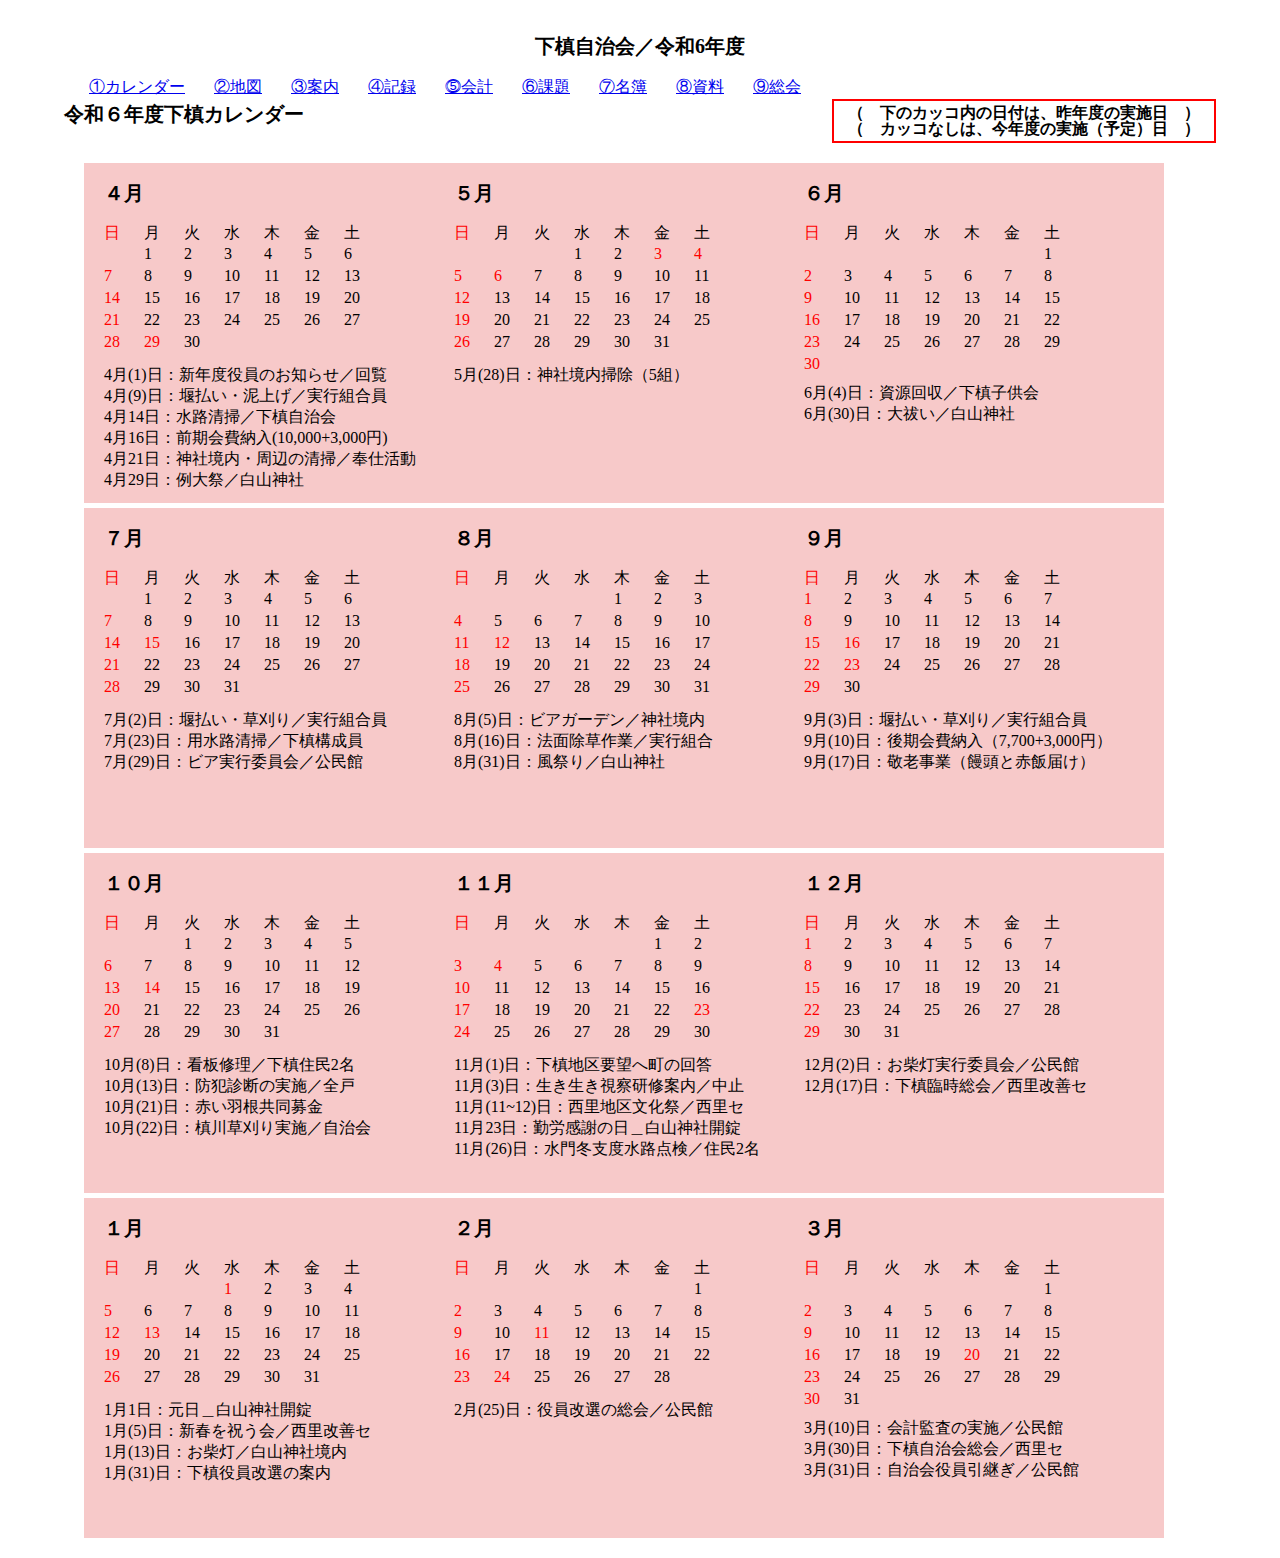
<file: index.html>
<!DOCTYPE html>
<html lang="ja">
<head>
  <meta charset="UTF-8">
  <meta name="viewport" content="width=device-width, initial-scale=1.0">
  <title>下槙ホーム</title>
  <link rel="stylesheet" href="css/styles.css">
</head>
<body>
  <header>
    <h1>下槙自治会／令和6年度</h1>
    <div class="nav">
      <a href="index.html">①カレンダー</a>
      <a href="map.html">②地図</a>
      <a href="info.html">③案内</a>
      <a href="note.html">④記録</a>
      <a href="account.html">⓹会計</a>
      <a href="voice.html">⑥課題</a>
      <a href="list.html">⑦名簿</a>
      <a href="document.html">⑧資料</a>
      <a href="soukai.html">⑨総会</a>
    </div>
  </header>
  <div class="top">
    <p class="theme">令和６年度下槙カレンダー</p>
    <div class="chuui">
      <p>（　下のカッコ内の日付は、昨年度の実施日　）<br>（　カッコなしは、今年度の実施（予定）日　）</p>
  </div>
  </div>
  <section class="sec1">
    <div class="tsuki tsuki_4">
      <h3>４月</h3>
      <div class="gatsu gatsu_4">
        <div style="color: red;">日</div>
        <div>月</div>
        <div>火</div>
        <div>水</div>
        <div>木</div>
        <div>金</div>
        <div>土</div>
        <div>　</div>
        <div>1</div>
        <div>2</div>
        <div>3</div>
        <div>4</div>
        <div>5</div>
        <div>6</div>
        <div style="color: red;">7</div>
        <div>8</div>
        <div>9</div>
        <div>10</div>
        <div>11</div>
        <div>12</div>
        <div>13</div>
        <div style="color: red;">14</div>
        <div>15</div>
        <div>16</div>
        <div>17</div>
        <div>18</div>
        <div>19</div>
        <div>20</div>
        <div style="color: red;">21</div>
        <div>22</div>
        <div>23</div>
        <div>24</div>
        <div>25</div>
        <div>26</div>
        <div>27</div>
        <div style="color: red;">28</div>
        <div style="color: red;">29</div>
        <div>30</div>
      </div>
      <div class="katsudou">
        <div>4月(1)日：新年度役員のお知らせ／回覧</div>
        <div>4月(9)日：堰払い・泥上げ／実行組合員</div>
        <div>4月14日：水路清掃／下槙自治会</div>
        <div>4月16日：前期会費納入(10,000+3,000円)</div>
        <div>4月21日：神社境内・周辺の清掃／奉仕活動</div>
        <div>4月29日：例大祭／白山神社</div>
      </div>
    </div>

    
    <div class="tsuki tsuki_5">
      <h3>５月</h3>
      <div class="gatsu gatsu_5">
        <div style="color: red;">日</div>
        <div>月</div>
        <div>火</div>
        <div>水</div>
        <div>木</div>
        <div>金</div>
        <div>土</div>
        <div>　</div>
        <div>　</div>
        <div>　</div>
        <div>1</div>
        <div>2</div>
        <div style="color: red;">3</div>
        <div style="color: red;">4</div>
        <div style="color: red;">5</div>
        <div style="color: red;">6</div>
        <div>7</div>
        <div>8</div>
        <div>9</div>
        <div>10</div>
        <div>11</div>
        <div style="color: red;">12</div>
        <div>13</div>
        <div>14</div>
        <div>15</div>
        <div>16</div>
        <div>17</div>
        <div>18</div>
        <div style="color: red;">19</div>
        <div>20</div>
        <div>21</div>
        <div>22</div>
        <div>23</div>
        <div>24</div>
        <div>25</div>
        <div style="color: red;">26</div>
        <div>27</div>
        <div>28</div>
        <div>29</div>
        <div>30</div>
        <div>31</div>
      </div>
      <div class="katsudou">
        <div>5月(28)日：神社境内掃除（5組）</div>
      </div>
    </div>

    <div class="tsuki tsuki_6">
      <h3>６月</h3>
      <div class="gatsu gatsu_6">
        <div style="color: red;">日</div>
        <div>月</div>
        <div>火</div>
        <div>水</div>
        <div>木</div>
        <div>金</div>
        <div>土</div>
        <div>　</div>
        <div>　</div>
        <div>　</div>
        <div>　</div>
        <div>　</div>
        <div>　</div>
        <div>1</div>
        <div style="color: red;">2</div>
        <div>3</div>
        <div>4</div>
        <div>5</div>
        <div>6</div>
        <div>7</div>
        <div>8</div>
        <div style="color: red;">9</div>
        <div>10</div>
        <div>11</div>
        <div>12</div>
        <div>13</div>
        <div>14</div>
        <div>15</div>
        <div style="color: red;">16</div>
        <div>17</div>
        <div>18</div>
        <div>19</div>
        <div>20</div>
        <div>21</div>
        <div>22</div>
        <div style="color: red;">23</div>
        <div>24</div>
        <div>25</div>
        <div>26</div>
        <div>27</div>
        <div>28</div>
        <div>29</div>
        <div style="color: red;">30</div>
      </div>
      <div class="katsudou">
        <div>6月(4)日：資源回収／下槙子供会　</div>
        <div>6月(30)日：大祓い／白山神社　</div>
      </div>
    </div>

    <div class="tsuki tsuki_7">
      <h3>７月</h3>
      <div class="gatsu gatsu_7">
        <div style="color: red;">日</div>
        <div>月</div>
        <div>火</div>
        <div>水</div>
        <div>木</div>
        <div>金</div>
        <div>土</div>
        <div>　</div>
        <div>1</div>
        <div>2</div>
        <div>3</div>
        <div>4</div>
        <div>5</div>
        <div>6</div>
        <div style="color: red;">7</div>
        <div>8</div>
        <div>9</div>
        <div>10</div>
        <div>11</div>
        <div>12</div>
        <div>13</div>
        <div style="color: red;">14</div>
        <div style="color: red;">15</div>
        <div>16</div>
        <div>17</div>
        <div>18</div>
        <div>19</div>
        <div>20</div>
        <div style="color: red;">21</div>
        <div>22</div>
        <div>23</div>
        <div>24</div>
        <div>25</div>
        <div>26</div>
        <div>27</div>
        <div style="color: red;">28</div>
        <div>29</div>
        <div>30</div>
        <div>31</div>
      </div>
      <div class="katsudou">
        <div>7月(2)日：堰払い・草刈り／実行組合員</div>
        <div>7月(23)日：用水路清掃／下槙構成員</div>
        <div>7月(29)日：ビア実行委員会／公民館</div>
      </div>
    </div>

    <div class="tsuki tsuki_8">
      <h3>８月</h3>
      <div class="gatsu gatsu_8">
        <div style="color: red;">日</div>
        <div>月</div>
        <div>火</div>
        <div>水</div>
        <div>木</div>
        <div>金</div>
        <div>土</div>
        <div>　</div>
        <div>　</div>
        <div>　</div>
        <div>　</div>
        <div>1</div>
        <div>2</div>
        <div>3</div>
        <div style="color: red;">4</div>
        <div>5</div>
        <div>6</div>
        <div>7</div>
        <div>8</div>
        <div>9</div>
        <div>10</div>
        <div style="color: red;">11</div>
        <div style="color: red;">12</div>
        <div>13</div>
        <div>14</div>
        <div>15</div>
        <div>16</div>
        <div>17</div>
        <div style="color: red;">18</div>
        <div>19</div>
        <div>20</div>
        <div>21</div>
        <div>22</div>
        <div>23</div>
        <div>24</div>
        <div style="color: red;">25</div>
        <div>26</div>
        <div>27</div>
        <div>28</div>
        <div>29</div>
        <div>30</div>
        <div>31</div>
      </div>
      <div class="katsudou">
        <div>8月(5)日：ビアガーデン／神社境内</div>
        <div>8月(16)日：法面除草作業／実行組合</div>
        <div>8月(31)日：風祭り／白山神社</div>
      </div>
    </div>

    <div class="tsuki tsuki_9">
      <h3>９月</h3>
      <div class="gatsu gatsu_9">
        <div style="color: red;">日</div>
        <div>月</div>
        <div>火</div>
        <div>水</div>
        <div>木</div>
        <div>金</div>
        <div>土</div>
        <div style="color: red;">1</div>
        <div>2</div>
        <div>3</div>
        <div>4</div>
        <div>5</div>
        <div>6</div>
        <div>7</div>
        <div style="color: red;">8</div>
        <div>9</div>
        <div>10</div>
        <div>11</div>
        <div>12</div>
        <div>13</div>
        <div>14</div>
        <div style="color: red;">15</div>
        <div style="color: red;">16</div>
        <div>17</div>
        <div>18</div>
        <div>19</div>
        <div>20</div>
        <div>21</div>
        <div style="color: red;">22</div>
        <div style="color: red;">23</div>
        <div>24</div>
        <div>25</div>
        <div>26</div>
        <div>27</div>
        <div>28</div>
        <div style="color: red;">29</div>
        <div>30</div>
      </div>
      <div class="katsudou">
        <div>9月(3)日：堰払い・草刈り／実行組合員</div>
        <div>9月(10)日：後期会費納入（7,700+3,000円）</div>
        <div>9月(17)日：敬老事業（饅頭と赤飯届け）</div>
      </div>
    </div>

    <div class="tsuki tsuki_10">
      <h3>１０月</h3>
      <div class="gatsu gatsu_10">
        <div style="color: red;">日</div>
        <div>月</div>
        <div>火</div>
        <div>水</div>
        <div>木</div>
        <div>金</div>
        <div>土</div>
        <div>　</div>
        <div>　</div>
        <div>1</div>
        <div>2</div>
        <div>3</div>
        <div>4</div>
        <div>5</div>
        <div style="color: red;">6</div>
        <div>7</div>
        <div>8</div>
        <div>9</div>
        <div>10</div>
        <div>11</div>
        <div>12</div>
        <div style="color: red;">13</div>
        <div style="color: red;">14</div>
        <div>15</div>
        <div>16</div>
        <div>17</div>
        <div>18</div>
        <div>19</div>
        <div style="color: red;">20</div>
        <div>21</div>
        <div>22</div>
        <div>23</div>
        <div>24</div>
        <div>25</div>
        <div>26</div>
        <div style="color: red;">27</div>
        <div>28</div>
        <div>29</div>
        <div>30</div>
        <div>31</div>
      </div>
      <div class="katsudou">
        <div>10月(8)日：看板修理／下槙住民2名</div>
        <div>10月(13)日：防犯診断の実施／全戸</div>
        <div>10月(21)日：赤い羽根共同募金</div>
        <div>10月(22)日：槙川草刈り実施／自治会</div>
        <div>　</div>
      </div>
    </div>

    <div class="tsuki tsuki_11">
      <h3>１１月</h3>
      <div class="gatsu gatsu_11">
        <div style="color: red;">日</div>
        <div>月</div>
        <div>火</div>
        <div>水</div>
        <div>木</div>
        <div>金</div>
        <div>土</div>
        <div>　</div>
        <div>　</div>
        <div>　</div>
        <div>　</div>
        <div>　</div>
        <div>1</div>
        <div>2</div>
        <div style="color: red;">3</div>
        <div style="color: red;">4</div>
        <div>5</div>
        <div>6</div>
        <div>7</div>
        <div>8</div>
        <div>9</div>
        <div style="color: red;">10</div>
        <div>11</div>
        <div>12</div>
        <div>13</div>
        <div>14</div>
        <div>15</div>
        <div>16</div>
        <div style="color: red;">17</div>
        <div>18</div>
        <div>19</div>
        <div>20</div>
        <div>21</div>
        <div>22</div>
        <div style="color: red;">23</div>
        <div style="color: red;">24</div>
        <div>25</div>
        <div>26</div>
        <div>27</div>
        <div>28</div>
        <div>29</div>
        <div>30</div>
      </div>
      <div class="katsudou">
        <div>11月(1)日：下槙地区要望へ町の回答</div>
        <div>11月(3)日：生き生き視察研修案内／中止</div>
        <div>11月(11~12)日：西里地区文化祭／西里セ</div>
        <div>11月23日：勤労感謝の日＿白山神社開錠</div>
        <div>11月(26)日：水門冬支度水路点検／住民2名</div>
        <div>　</div>
      </div>
    </div>

    <div class="tsuki tsuki_12">
      <h3>１２月</h3>
      <div class="gatsu _12gatsu">
        <div style="color: red;">日</div>
        <div>月</div>
        <div>火</div>
        <div>水</div>
        <div>木</div>
        <div>金</div>
        <div>土</div>
        <div style="color: red;">1</div>
        <div>2</div>
        <div>3</div>
        <div>4</div>
        <div>5</div>
        <div>6</div>
        <div>7</div>
        <div style="color: red;">8</div>
        <div>9</div>
        <div>10</div>
        <div>11</div>
        <div>12</div>
        <div>13</div>
        <div>14</div>
        <div style="color: red;">15</div>
        <div>16</div>
        <div>17</div>
        <div>18</div>
        <div>19</div>
        <div>20</div>
        <div>21</div>
        <div style="color: red;">22</div>
        <div>23</div>
        <div>24</div>
        <div>25</div>
        <div>26</div>
        <div>27</div>
        <div>28</div>
        <div style="color: red;">29</div>
        <div>30</div>
        <div>31</div>
      </div>
      <div class="katsudou">
        <div>12月(2)日：お柴灯実行委員会／公民館</div>
        <div>12月(17)日：下槙臨時総会／西里改善セ　</div>
        <div>　</div>
      </div>
    </div>

    <div class="tsuki tsuki_1">
      <h3>１月</h3>
      <div class="gatsu gatsu_1">
        <div style="color: red;">日</div>
        <div>月</div>
        <div>火</div>
        <div>水</div>
        <div>木</div>
        <div>金</div>
        <div>土</div>
        <div>　</div>
        <div>　</div>
        <div>　</div>
        <div style="color: red;">1</div>
        <div>2</div>
        <div>3</div>
        <div>4</div>
        <div style="color: red;">5</div>
        <div>6</div>
        <div>7</div>
        <div>8</div>
        <div>9</div>
        <div>10</div>
        <div>11</div>
        <div style="color: red;">12</div>
        <div style="color: red;">13</div>
        <div>14</div>
        <div>15</div>
        <div>16</div>
        <div>17</div>
        <div>18</div>
        <div style="color: red;">19</div>
        <div>20</div>
        <div>21</div>
        <div>22</div>
        <div>23</div>
        <div>24</div>
        <div>25</div>
        <div style="color: red;">26</div>
        <div>27</div>
        <div>28</div>
        <div>29</div>
        <div>30</div>
        <div>31</div>
      </div>
      <div class="katsudou">
        <div>1月1日：元日＿白山神社開錠</div>
        <div>1月(5)日：新春を祝う会／西里改善セ</div>
        <div>1月(13)日：お柴灯／白山神社境内</div>
        <div>1月(31)日：下槙役員改選の案内</div>
      </div>
    </div>

    <div class="tsuki tsuki_2">
      <h3>２月</h3>
      <div class="gatsu gatsu_2">
        <div style="color: red;">日</div>
        <div>月</div>
        <div>火</div>
        <div>水</div>
        <div>木</div>
        <div>金</div>
        <div>土</div>
        <div>　</div>
        <div>　</div>
        <div>　</div>
        <div>　</div>
        <div>　</div>
        <div>　</div>
        <div>1</div>
        <div style="color: red;">2</div>
        <div>3</div>
        <div>4</div>
        <div>5</div>
        <div>6</div>
        <div>7</div>
        <div>8</div>
        <div style="color: red;">9</div>
        <div>10</div>
        <div style="color: red;">11</div>
        <div>12</div>
        <div>13</div>
        <div>14</div>
        <div>15</div>
        <div style="color: red;">16</div>
        <div>17</div>
        <div>18</div>
        <div>19</div>
        <div>20</div>
        <div>21</div>
        <div>22</div>
        <div style="color: red;">23</div>
        <div style="color: red;">24</div>
        <div>25</div>
        <div>26</div>
        <div>27</div>
        <div>28</div>
      </div>
      <div class="katsudou">
        <div>2月(25)日：役員改選の総会／公民館</div>
        <div>　</div>
        <div>　</div>
      </div>
    </div>

    <div class="tsuki tsuki_3">
      <h3>３月</h3>
      <div class="gatsu gatsu_3">
        <div style="color: red;">日</div>
        <div>月</div>
        <div>火</div>
        <div>水</div>
        <div>木</div>
        <div>金</div>
        <div>土</div>
        <div>　</div>
        <div>　</div>
        <div>　</div>
        <div>　</div>
        <div>　</div>
        <div>　</div>
        <div>1</div>
        <div style="color: red;">2</div>
        <div>3</div>
        <div>4</div>
        <div>5</div>
        <div>6</div>
        <div>7</div>
        <div>8</div>
        <div style="color: red;">9</div>
        <div>10</div>
        <div>11</div>
        <div>12</div>
        <div>13</div>
        <div>14</div>
        <div>15</div>
        <div style="color: red;">16</div>
        <div>17</div>
        <div>18</div>
        <div>19</div>
        <div style="color: red;">20</div>
        <div>21</div>
        <div>22</div>
        <div style="color: red;">23</div>
        <div>24</div>
        <div>25</div>
        <div>26</div>
        <div>27</div>
        <div>28</div>
        <div>29</div>
        <div style="color: red;">30</div>
        <div>31</div>
      </div>
      <div class="katsudou">
        <div>3月(10)日：会計監査の実施／公民館</div>
        <div>3月(30)日：下槙自治会総会／西里セ
        </div>
        <div>3月(31)日：自治会役員引継ぎ／公民館</div>
      </div>
    </div>
  </section>
</body>
</html>
</file>
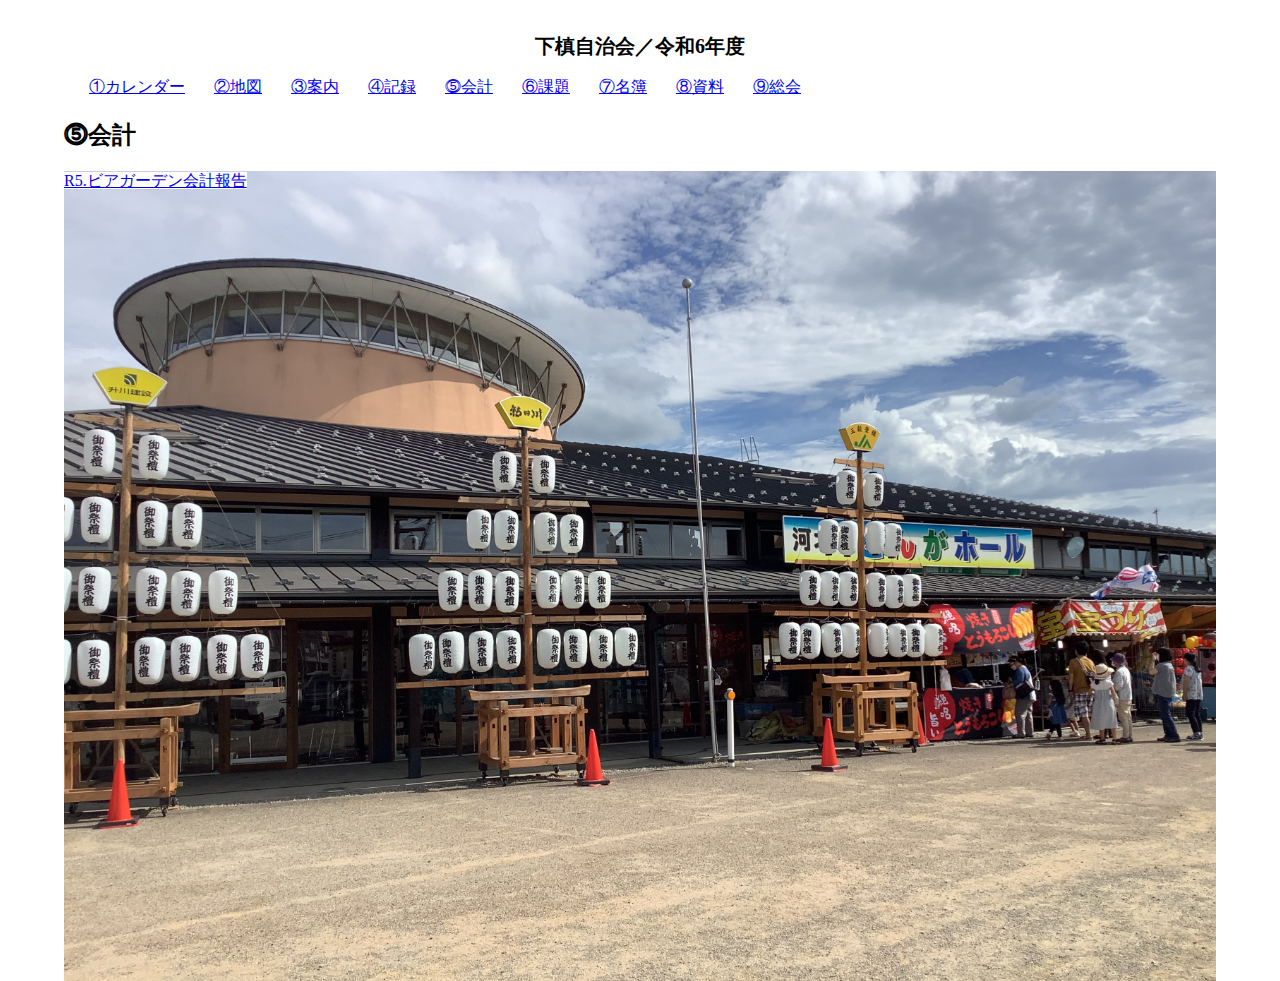
<file: account.html>
<!DOCTYPE html>
<html lang="ja">
<head>
  <meta charset="UTF-8">
  <meta name="viewport" content="width=device-width, initial-scale=1.0">
  <title>下槙会計</title>
  <link rel="stylesheet" href="css/styles.css">
</head>
<body>
  <header>
    <h1>下槙自治会／令和6年度</h1>
    <div class="nav">
      <a href="index.html">①カレンダー</a>
      <a href="map.html">②地図</a>
      <a href="info.html">③案内</a>
      <a href="note.html">④記録</a>
      <a href="account.html">⓹会計</a>
      <a href="voice.html">⑥課題</a>
      <a href="list.html">⑦名簿</a>
      <a href="document.html">⑧資料</a>
      <a href="soukai.html">⑨総会</a>
    </div>
  </header>
  <h2>⓹会計</h2>
  <section id="account-bg">
    <a href="pdf/R5ビア会計報告.pdf">R5.ビアガーデン会計報告</a><br>
  </section>
</body>
</html>
</file>
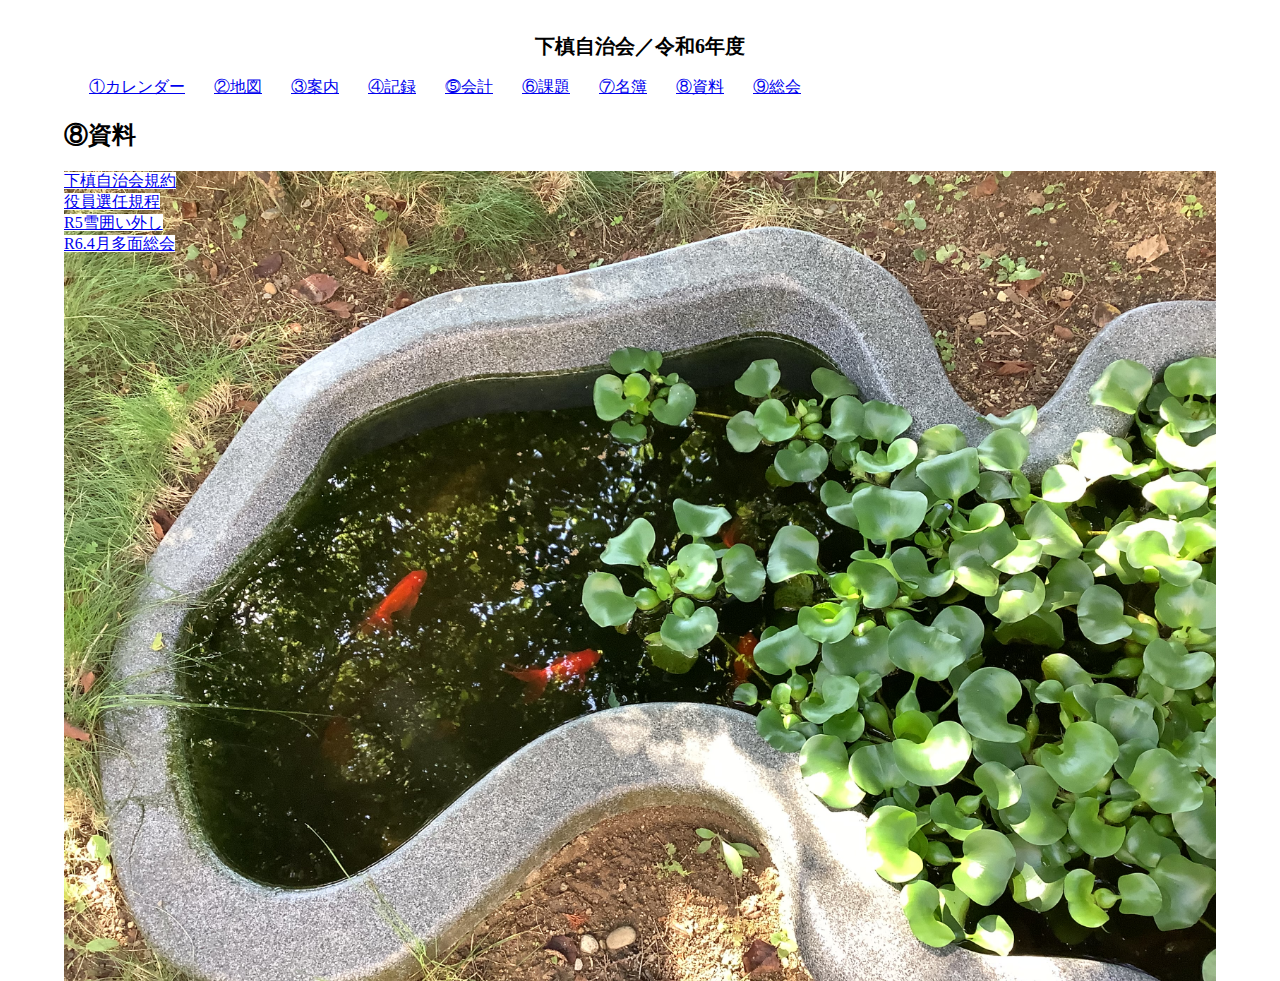
<file: document.html>
<!DOCTYPE html>
<html lang="ja">
<head>
  <meta charset="UTF-8">
  <meta name="viewport" content="width=device-width, initial-scale=1.0">
  <title>下槙資料</title>
  <link rel="stylesheet" href="css/styles.css">
</head>
<body>
  <header>
    <h1>下槙自治会／令和6年度</h1>
    <div class="nav">
      <a href="index.html">①カレンダー</a>
      <a href="map.html">②地図</a>
      <a href="info.html">③案内</a>
      <a href="note.html">④記録</a>
      <a href="account.html">⓹会計</a>
      <a href="voice.html">⑥課題</a>
      <a href="list.html">⑦名簿</a>
      <a href="document.html">⑧資料</a>
      <a href="soukai.html">⑨総会</a>
    </div>
  </header>
  <h2>⑧資料</h2>
  <section id="document-bg">
    <a href="pdf/下槙自治会規約.pdf">下槙自治会規約</a><br>
    <a href="pdf/役員選任規程.pdf">役員選任規程</a><br>
    <a href="img/R5雪囲い外し.jpg">R5雪囲い外し</a><br>
    <a href="img/R6.4月多面総会.jpg">R6.4月多面総会</a><br>
  </section>
  </body>
  </html>
</file>
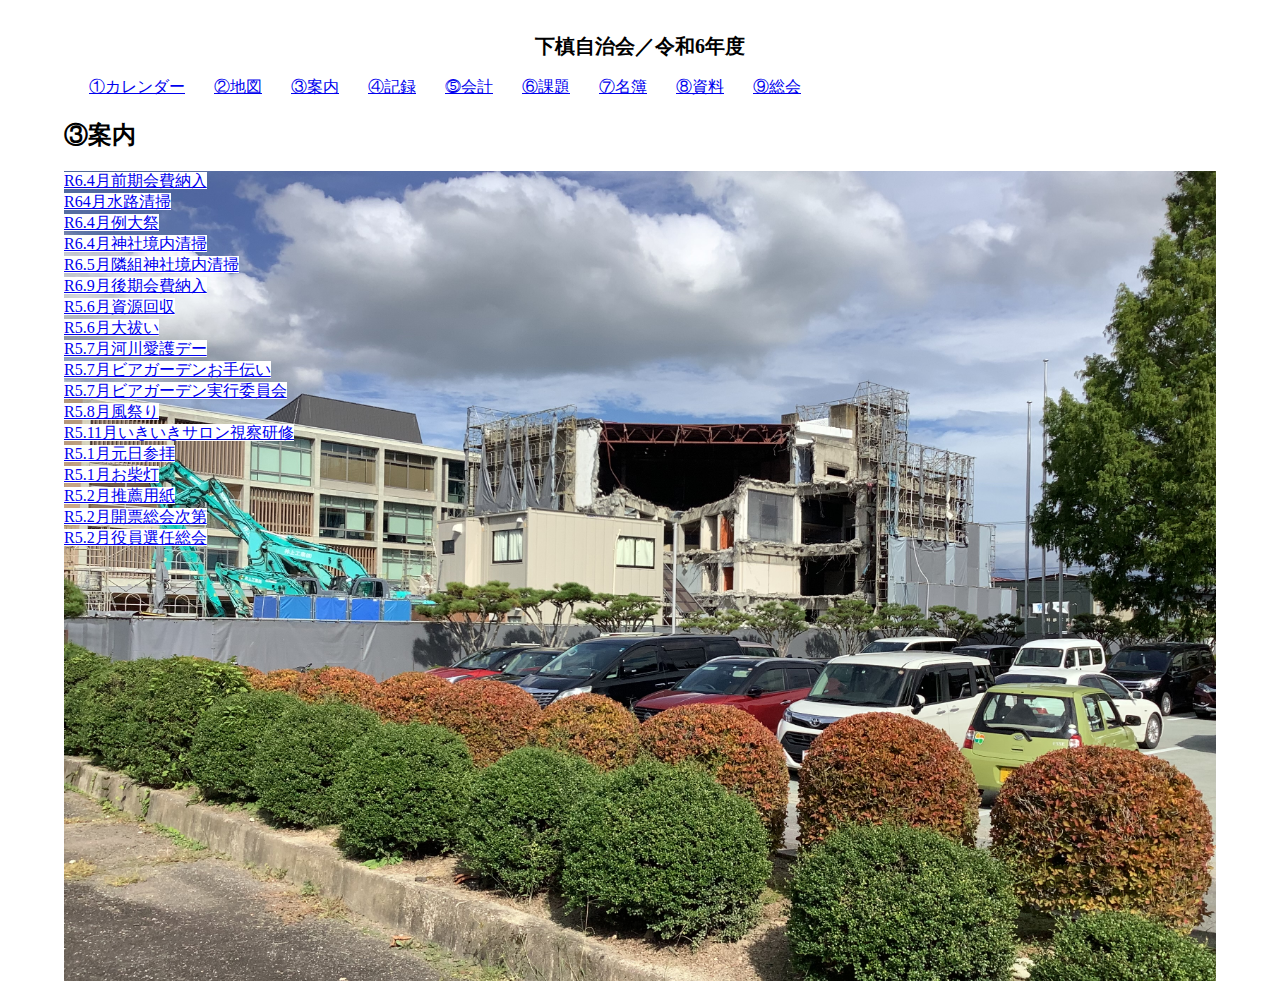
<file: info.html>
<!DOCTYPE html>
<html lang="ja">
<head>
  <meta charset="UTF-8">
  <meta name="viewport" content="width=device-width, initial-scale=1.0">
  <title>下槙案内</title>
  <link rel="stylesheet" href="css/styles.css">
</head>
<body>
  <header>
    <h1>下槙自治会／令和6年度</h1>
    <div class="nav">
      <a href="index.html">①カレンダー</a>
      <a href="map.html">②地図</a>
      <a href="info.html">③案内</a>
      <a href="note.html">④記録</a>
      <a href="account.html">⓹会計</a>
      <a href="voice.html">⑥課題</a>
      <a href="list.html">⑦名簿</a>
      <a href="document.html">⑧資料</a>
      <a href="soukai.html">⑨総会</a>
    </div>
  </header>
  <h2>③案内</h2>

  <section id="info-bg">    
    <a href="pdf/R6前期会費納入.pdf">R6.4月前期会費納入</a><br>
    <a href="pdf/R6四月水路清掃.pdf">R64月水路清掃</a><br>
    <a href="pdf/R6例大祭.pdf">R6.4月例大祭</a><br>
    <a href="pdf/R6神社境内清掃.pdf">R6.4月神社境内清掃</a><br>
    <a href="pdf/R6隣組神社清掃.pdf">R6.5月隣組神社境内清掃</a><br>
    <a href="pdf/R6後期会費納入.pdf">R6.9月後期会費納入</a><br>
    <a href="pdf/R5資源回収.pdf">R5.6月資源回収</a><br>
    <a href="pdf/R5大祓い.pdf">R5.6月大祓い</a><br>
    <a href="pdf/R5河川愛護デー.pdf">R5.7月河川愛護デー</a><br>
    <a href="pdf/R5ビアのお手伝い.pdf">R5.7月ビアガーデンお手伝い</a><br>
    <a href="pdf/R5ビアガーデン実行委員会.pdf">R5.7月ビアガーデン実行委員会</a><br>
    <a href="pdf/R5風祭り.pdf">R5.8月風祭り</a><br>
    <a href="pdf/R5視察研修.pdf">R5.11月いきいきサロン視察研修</a><br>
    <a href="pdf/R5元日参拝.pdf">R5.1月元日参拝</a><br>
    <a href="pdf/R5お柴灯.pdf">R5.1月お柴灯</a><br> 
    <a href="pdf/R5推薦用紙.pdf">R5.2月推薦用紙</a><br>
    <a href="pdf/R5開票総会次第.pdf">R5.2月開票総会次第</a><br> 
    <a href="pdf/R5役員選任総会.pdf">R5.2月役員選任総会</a><br>
  </section>
    
</body>
</html>
</file>
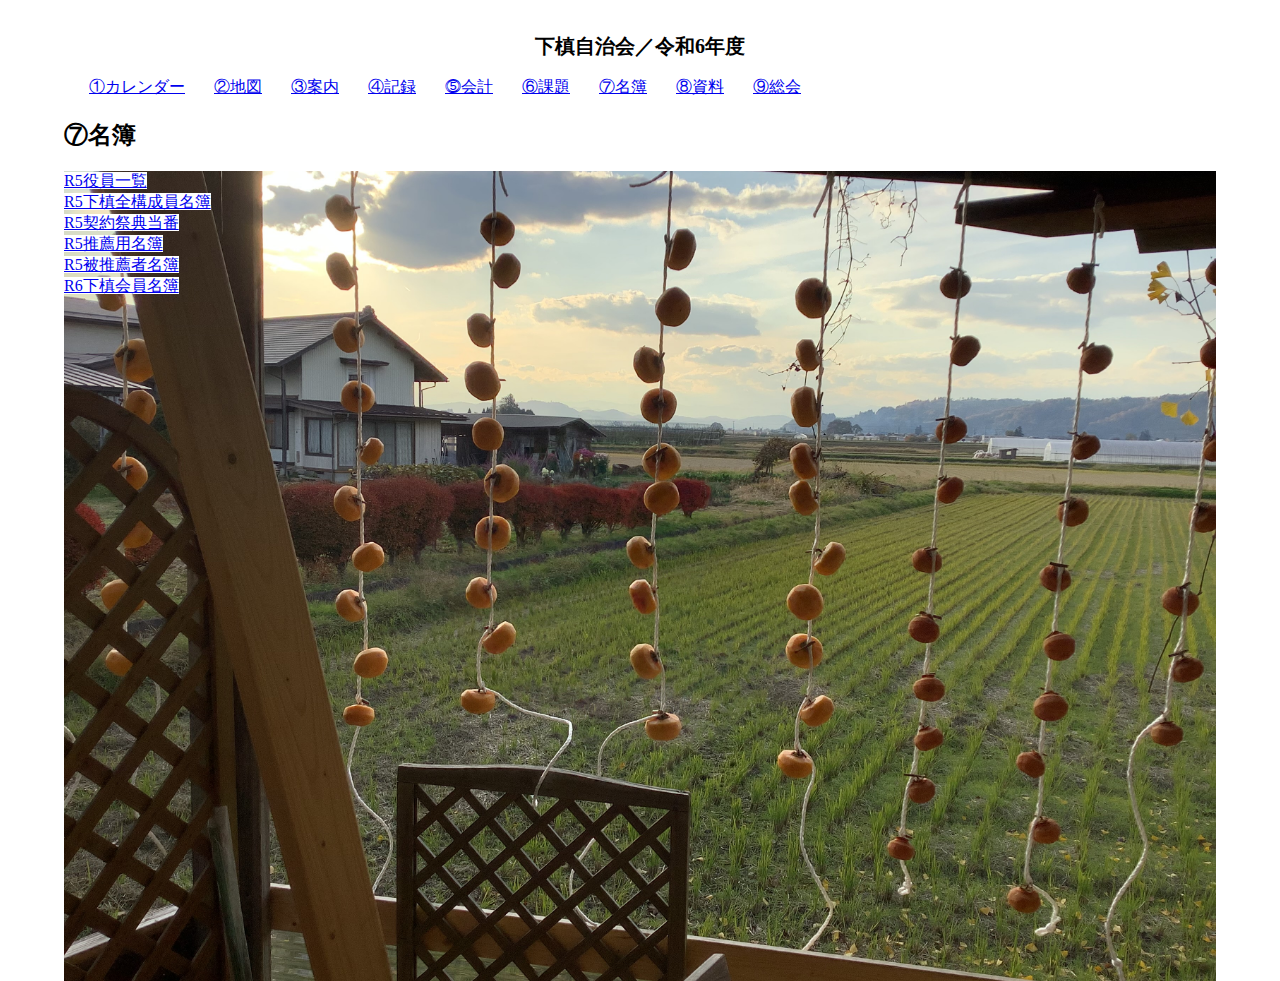
<file: list.html>
<!DOCTYPE html>
<html lang="ja">
<head>
  <meta charset="UTF-8">
  <meta name="viewport" content="width=device-width, initial-scale=1.0">
  <title>下槙名簿</title>
  <link rel="stylesheet" href="css/styles.css">
</head>
<body>
  <header>
    <h1>下槙自治会／令和6年度</h1>
    <div class="nav">
      <a href="index.html">①カレンダー</a>
      <a href="map.html">②地図</a>
      <a href="info.html">③案内</a>
      <a href="note.html">④記録</a>
      <a href="account.html">⓹会計</a>
      <a href="voice.html">⑥課題</a>
      <a href="list.html">⑦名簿</a>
      <a href="document.html">⑧資料</a>
      <a href="soukai.html">⑨総会</a>
    </div>
  </header>
  <h2>⑦名簿</h2>
  <section id="list-bg">
    <a href="pdf/R5役員一覧.pdf">R5役員一覧</a><br>
    <a href="pdf/R5下槙名簿.pdf">R5下槙全構成員名簿</a><br>
    <a href="pdf/R5契約祭典当番.pdf">R5契約祭典当番</a><br>
    <a href="pdf/R5推薦用名簿.pdf">R5推薦用名簿</a><br>
    <a href="pdf/R5被推薦者名簿.pdf">R5被推薦者名簿</a><br>
    <a href="pdf/R6下槙会員名簿.pdf">R6下槙会員名簿</a><br>
  </section>
</body>
</html>
</file>
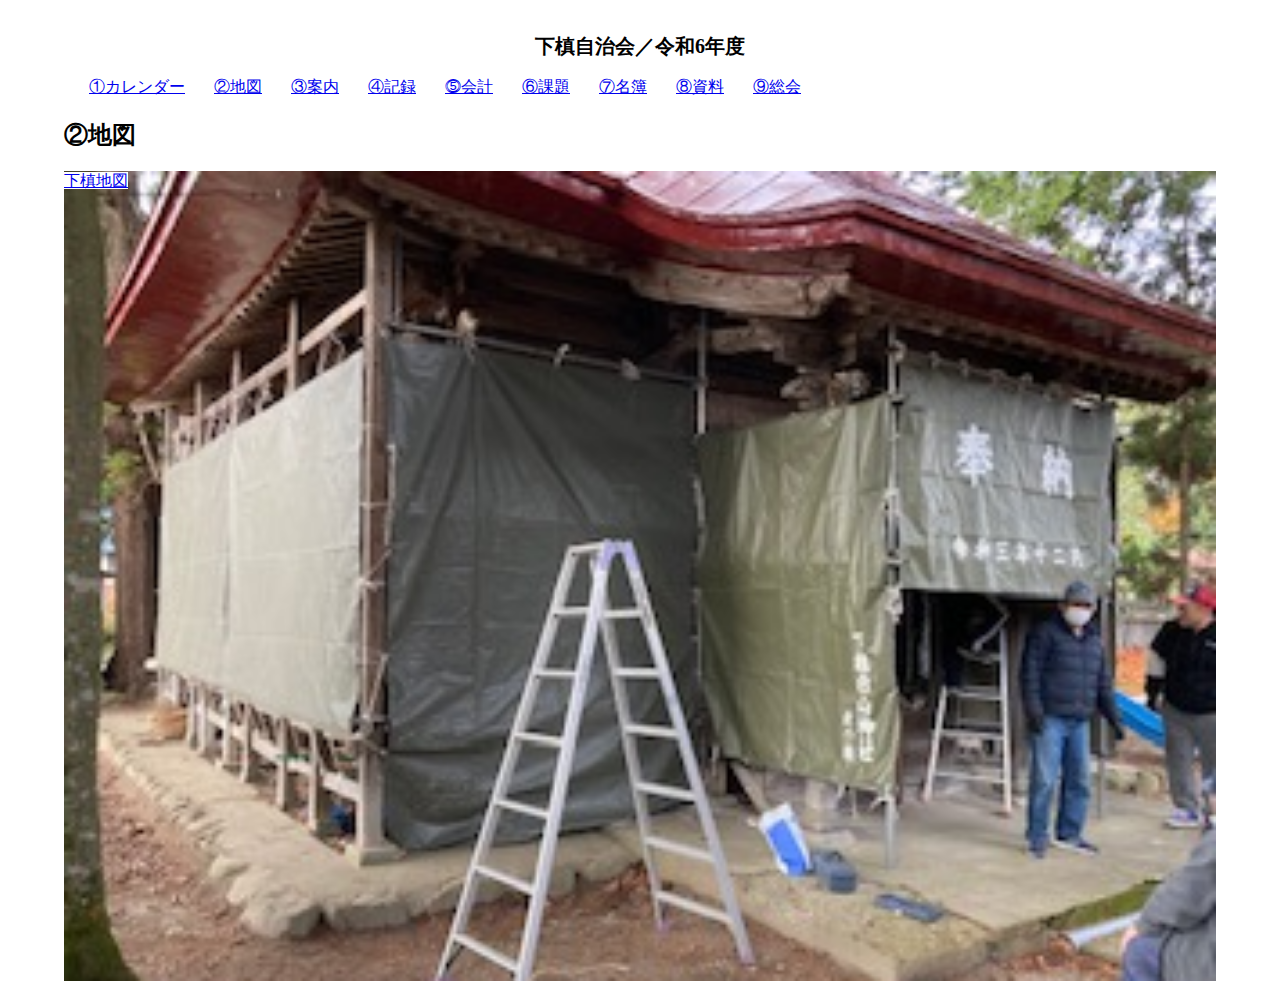
<file: map.html>
<!DOCTYPE html>
<html lang="ja">
<head>
  <meta charset="UTF-8">
  <meta name="viewport" content="width=device-width, initial-scale=1.0">
  <title>下槙地図</title>
  <link rel="stylesheet" href="css/styles.css">
</head>
<body>
  <header>
    <h1>下槙自治会／令和6年度</h1>
    <div class="nav">
      <a href="index.html">①カレンダー</a>
      <a href="map.html">②地図</a>
      <a href="info.html">③案内</a>
      <a href="note.html">④記録</a>
      <a href="account.html">⓹会計</a>
      <a href="voice.html">⑥課題</a>
      <a href="list.html">⑦名簿</a>
      <a href="document.html">⑧資料</a>
      <a href="soukai.html">⑨総会</a>
    </div>
  </header>
  <h2>②地図</h2>

  <section id="map-bg">
    <a href="img/下槙地図.jpg">下槙地図</a><br>
  </section>
</body>
</html>
</file>
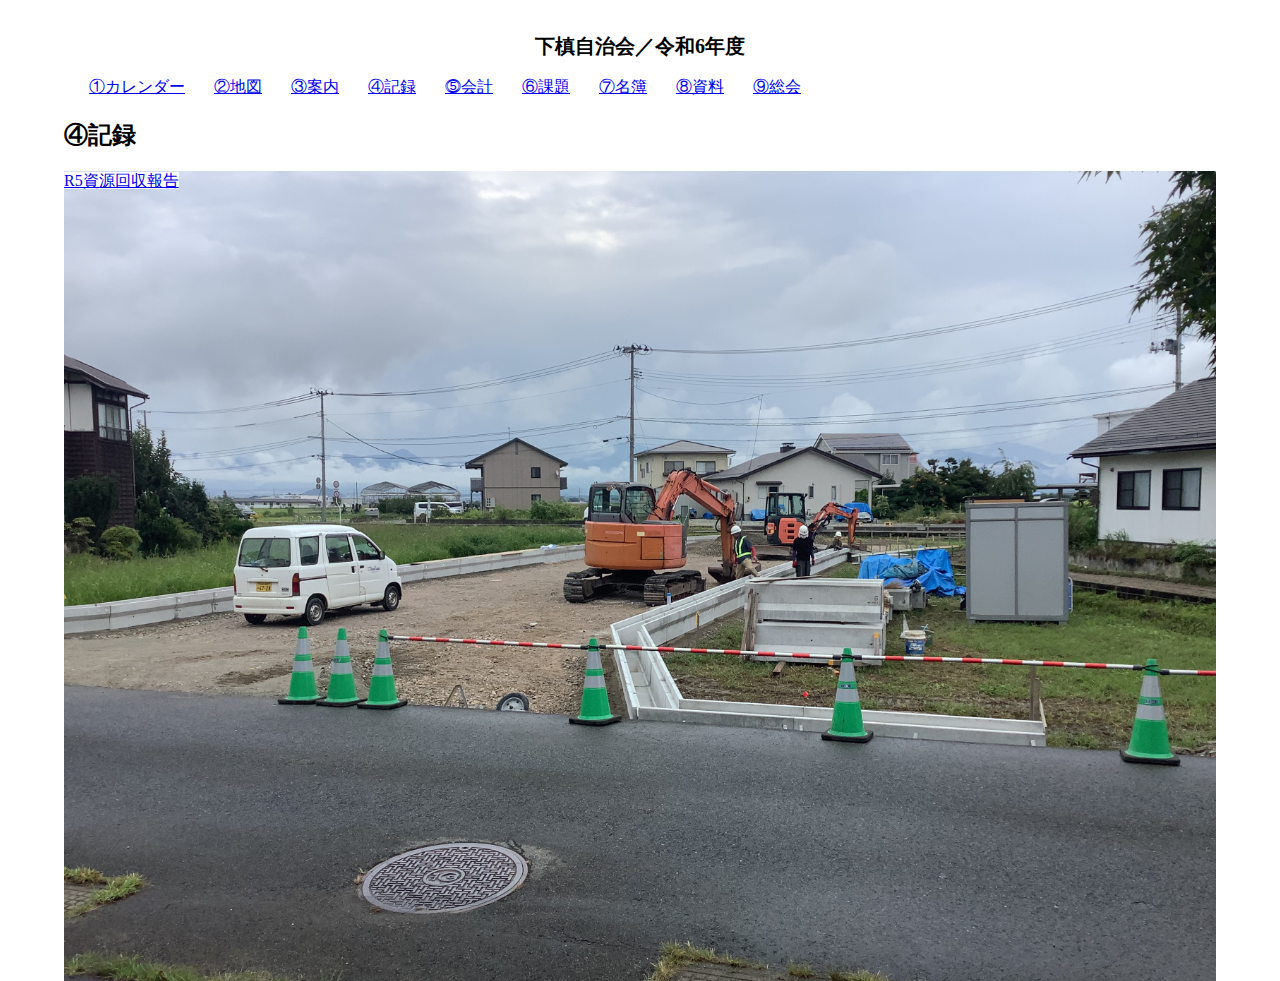
<file: note.html>
<!DOCTYPE html>
<html lang="ja">
<head>
  <meta charset="UTF-8">
  <meta name="viewport" content="width=device-width, initial-scale=1.0">
  <title>下槙記録</title>
  <link rel="stylesheet" href="css/styles.css">
</head>
<body>
  <header>
    <h1>下槙自治会／令和6年度</h1>
    <div class="nav">
      <a href="index.html">①カレンダー</a>
      <a href="map.html">②地図</a>
      <a href="info.html">③案内</a>
      <a href="note.html">④記録</a>
      <a href="account.html">⓹会計</a>
      <a href="voice.html">⑥課題</a>
      <a href="list.html">⑦名簿</a>
      <a href="document.html">⑧資料</a>
      <a href="soukai.html">⑨総会</a>
    </div>
  </header>
  <h2>④記録</h2>
  <section id="note-bg">
    <a href="pdf/R5資源回収報告.pdf">R5資源回収報告</a><br>
  </section>

</body>
</html>
</file>
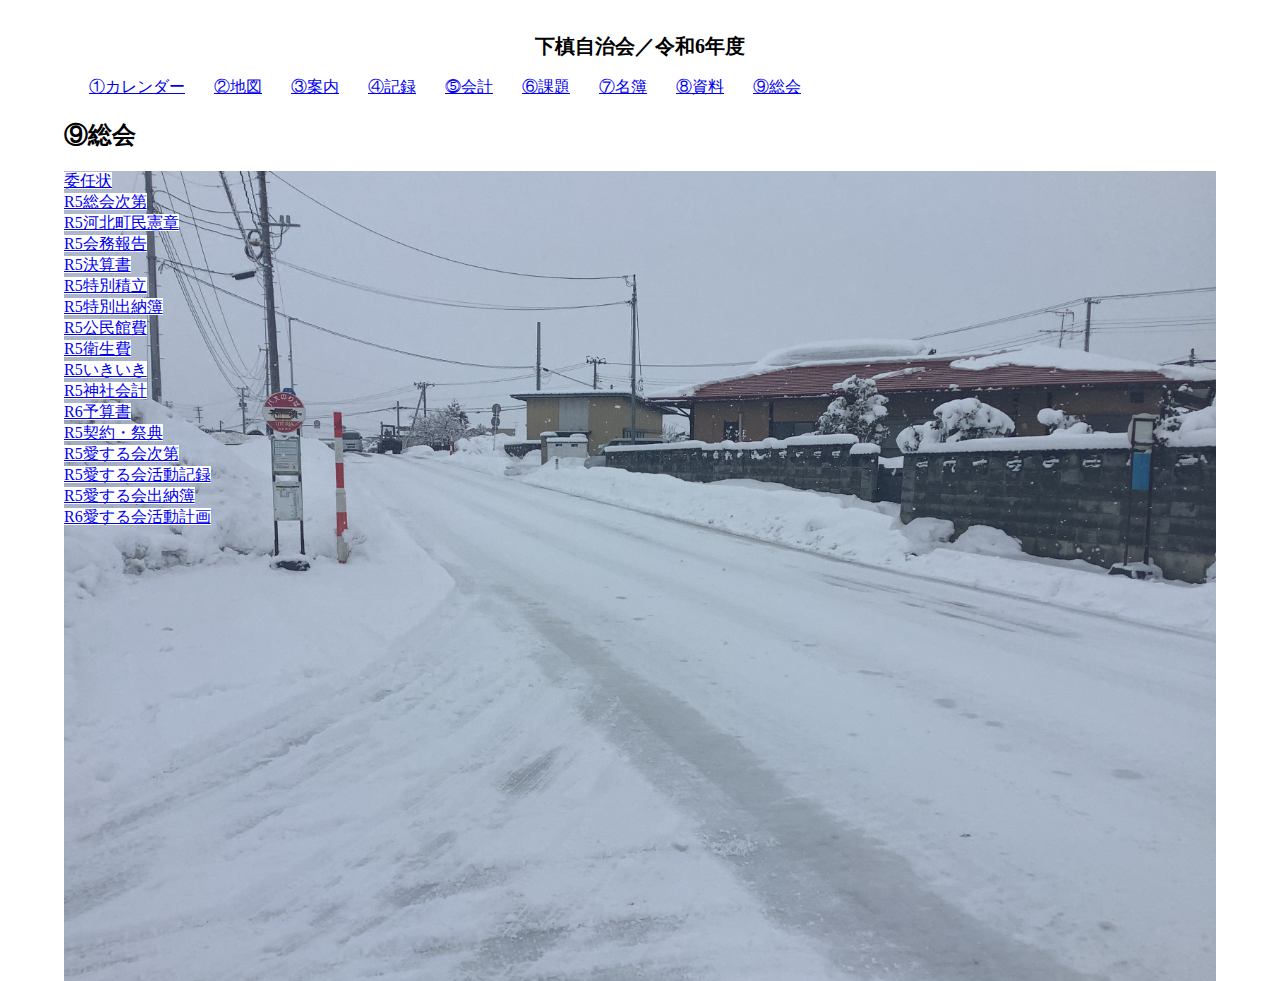
<file: soukai.html>
<!DOCTYPE html>
<html lang="ja">
<head>
  <meta charset="UTF-8">
  <meta name="viewport" content="width=device-width, initial-scale=1.0">
  <title>下槙会計</title>
  <link rel="stylesheet" href="css/styles.css">
</head>
<body>
  <header>
    <h1>下槙自治会／令和6年度</h1>
    <div class="nav">
      <a href="index.html">①カレンダー</a>
      <a href="map.html">②地図</a>
      <a href="info.html">③案内</a>
      <a href="note.html">④記録</a>
      <a href="account.html">⓹会計</a>
      <a href="voice.html">⑥課題</a>
      <a href="list.html">⑦名簿</a>
      <a href="document.html">⑧資料</a>
      <a href="soukai.html">⑨総会</a>
    </div>
  </header>
  <h2>⑨総会</h2>
  <section id="soukai-bg">
    <a href="pdf/R5委任状.pdf">委任状</a><br>
    <a href="pdf/R5総会次第.pdf">R5総会次第</a><br>
    <a href="pdf/R5河北町民憲章.pdf">R5河北町民憲章</a><br>
    <a href="pdf/R5会務報告.pdf">R5会務報告</a><br>
    <a href="pdf/R5決算書.pdf">R5決算書</a><br>
    <a href="pdf/R5特別積立.pdf">R5特別積立</a><br>
    <a href="pdf/R5特別出納簿.pdf">R5特別出納簿</a><br>
    <a href="pdf/R5公民館費.pdf">R5公民館費</a><br>    
    <a href="pdf/R5衛生費.pdf">R5衛生費</a><br>    
    <a href="pdf/R5いきいき.pdf">R5いきいき</a><br>
    <a href="pdf/R5神社会計.pdf">R5神社会計</a><br>
    <a href="pdf/R5予算書.pdf">R6予算書</a><br>
    <a href="pdf/R5契約・祭典.pdf">R5契約・祭典</a><br>
    <a href="pdf/R5愛する会次第.pdf">R5愛する会次第</a><br>
    <a href="pdf/R5愛する会活動記録.pdf">R5愛する会活動記録</a><br>
    <a href="pdf/R5愛する会出納簿.pdf">R5愛する会出納簿</a><br>
    <a href="pdf/R5愛する会活動計画.pdf">R6愛する会活動計画</a><br>
  </section>
</body>
</html>
</file>
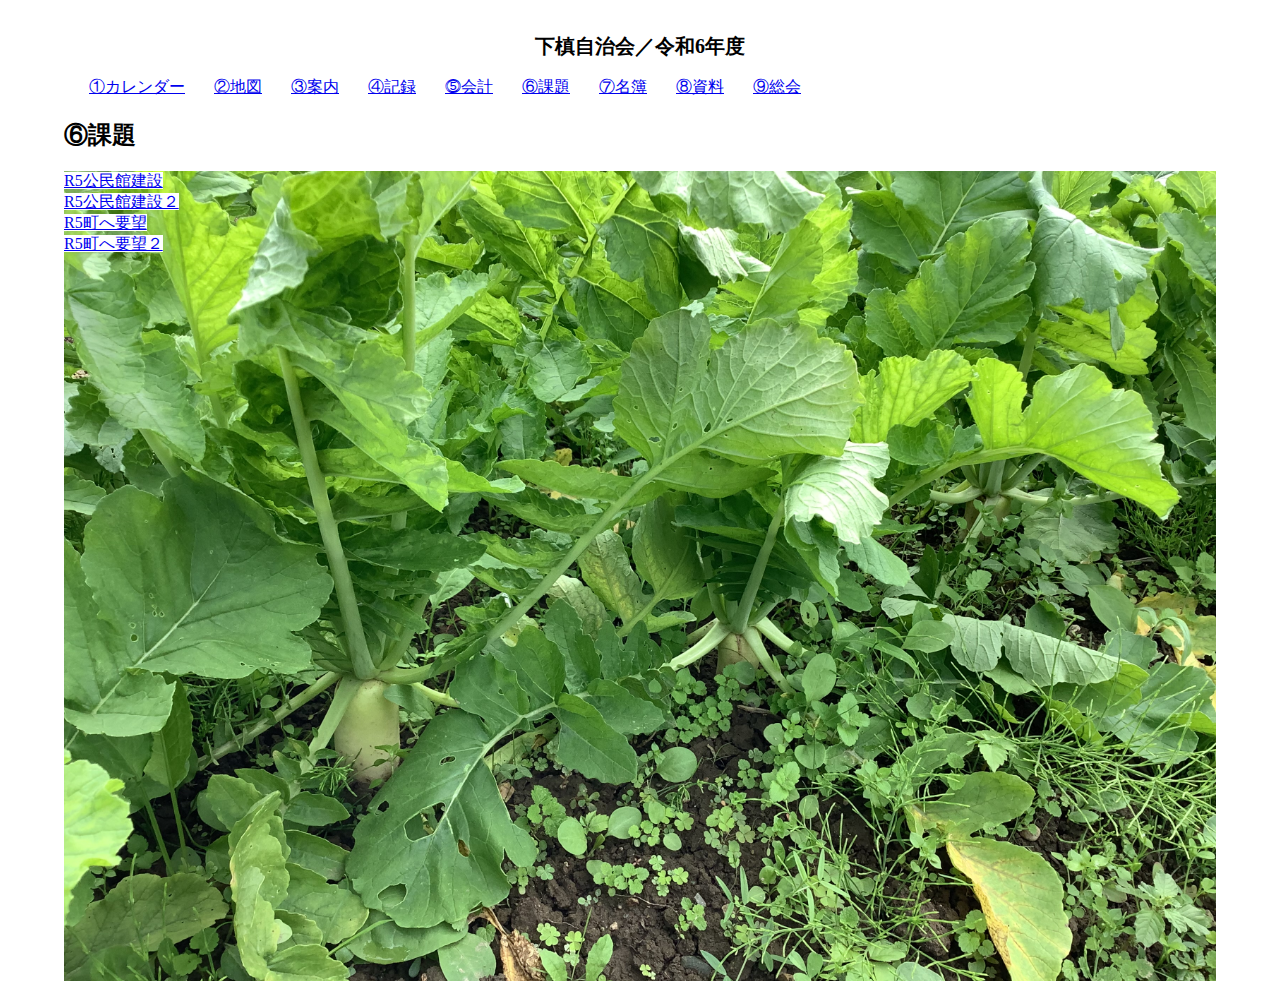
<file: voice.html>
<!DOCTYPE html>
<html lang="ja">
<head>
  <meta charset="UTF-8">
  <meta name="viewport" content="width=device-width, initial-scale=1.0">
  <title>下槙課題</title>
  <link rel="stylesheet" href="css/styles.css">
</head>
<body>
  <header>
    <h1>下槙自治会／令和6年度</h1>
    <div class="nav">
      <a href="index.html">①カレンダー</a>
      <a href="map.html">②地図</a>
      <a href="info.html">③案内</a>
      <a href="note.html">④記録</a>
      <a href="account.html">⓹会計</a>
      <a href="voice.html">⑥課題</a>
      <a href="list.html">⑦名簿</a>
      <a href="document.html">⑧資料</a>
      <a href="soukai.html">⑨総会</a>
    </div>
  </header>
  <h2>⑥課題</h2>
  <section id="voice-bg">
    <a href="img/R5公民館建設.jpg">R5公民館建設</a><br>
    <a href="img/R5公民館建設２.jpg">R5公民館建設２</a><br>
    <a href="img/R5町へ要望.jpg">R5町へ要望</a><br>
    <a href="img/R5町へ要望２.jpg">R5町へ要望２</a><br>
  </section>
</body>
</html>
</file>
<file: css/styles.css>
body {
  display: block;
  width: 90%;
  height: auto;
  margin: 0 auto;
  padding-top: 20px;
}

h1 {
  /* display: none; */
  font-size: 20px;
  text-align: center;
}

.nav {
  display: inline-block;
}

.nav a {
  /* display: none; */
  margin-left: 25px;
  line-height: 1.6;
}

img {
  /* display: none; */
  width: 100%;
  height: 200px;
  object-fit: cover;
}

.top {
  display: flex;
  justify-content: space-between;
}

.top .theme {
  font-size: 20px;
  line-height: 1.5;
  padding: 0;
  margin: 0;
  font-weight: bold;
}

.chuui {
  width: 380px;
  height: auto;
  border: 2px solid red;
}

.chuui p {
  padding: 0 10px;
  margin: 4px;
  font-weight: bold;
  line-height: 1;
}

.sec1 {
  display: block;
  margin: 20px auto;
  padding-left: 20px;
}

.tsuki {
  display: block;
  width: 360px;
  height: auto;
  margin: 0 auto;
  padding-left: 20px;
  /* padding: 10px; */
  background-color: #f7c9c9;
}

.sec1 h3 {
  font-size: 20px;
  line-height: 1;
}
.gatsu {
  display: grid;
  grid-template-columns: repeat(7, 40px);
  grid-template-rows: repeat(6, 22px);
}

.katsudou {
  width: 360px;
  height: auto;  
  margin-top: 10px;
}

#map-bg {
  background-image: url(../img/下槙＿神社雪囲.jpg);
  min-height: 90vh;
  background-size: cover;
  background-position: center top;
}

#map-bg a {
  background: white;
}

#map-bg a:hover {
 font-size: 20px;
 color: red;
 opacity: 100%;
}

#info-bg {
  background-image: url(../img/下槙＿旧庁舎解体.jpg);
  min-height: 90vh;
  background-size: cover;
  background-position: center top;
}

#info-bg a {
  background: white;
}

#info-bg a:hover {
 font-size: 20px;
 color: red;
 opacity: 100%;
}

#note-bg {
  background-image: url(../img/下槙＿新道路工事.jpg);
  min-height: 90vh;
  background-size: cover;
  background-position: center center;
}

#note-bg a {
  background: white;
}

#note-bg a:hover {
 font-size: 20px;
 color: red;
 opacity: 100%;
}

#account-bg {
  background-image: url(../img/下槙＿どんがホール.jpg);
  min-height: 90vh;
  background-size: cover;
  background-position: center center;
}

#account-bg a {
  background: white;
}

#account-bg a:hover {
 font-size: 20px;
 color: red;
 opacity: 100%;
}

#voice-bg {
  background-image: url(../img/下槙＿大根.jpg);
  min-height: 90vh;
  background-size: cover;
  background-position: center center;
}

#voice-bg a {
  background: white;
}

#voice-bg a:hover {
 font-size: 20px;
 color: red;
 opacity: 100%;
}

#list-bg {
  background-image: url(../img/下槙＿干し柿の風景.jpg);
  min-height: 90vh;
  background-size: cover;
  background-position: center center;
}

#list-bg a {
  background: white;
}

#list-bg a:hover {
 font-size: 20px;
 color: red;
 opacity: 100%;
}

#document-bg {
  background-image: url(../img/下槙＿池の金魚.jpg);
  min-height: 90vh;
  background-size: cover;
  background-position: center center;
}

#document-bg a {
  background: white;
}

#document-bg a:hover {
 font-size: 20px;
 color: red;
 opacity: 100%;
}

#soukai-bg {
  background-image: url(../img/下槙＿雪景色３.jpg);
  min-height: 90vh;
  background-size: cover;
  background-position: center center;
}

#soukai-bg a {
 background: white;
}

#soukai-bg a:hover {
 font-size: 20px;
 color: red;
 opacity: 100%;
}

@media (min-width: 600px) and (max-width: 1200px) {
  .sec1 {
    display: grid;
    grid-template-columns: repeat(2, 320px);
    grid-template-rows: repeat(6, 340px);
    gap: 5px 30px;
  }
}


@media (min-width: 1200px) {
  .sec1 {
    display: grid;
    grid-template-columns: repeat(3, 320px);
    grid-template-rows: repeat(4, 340px);
    gap: 5px 30px;
  }
}
</file>
